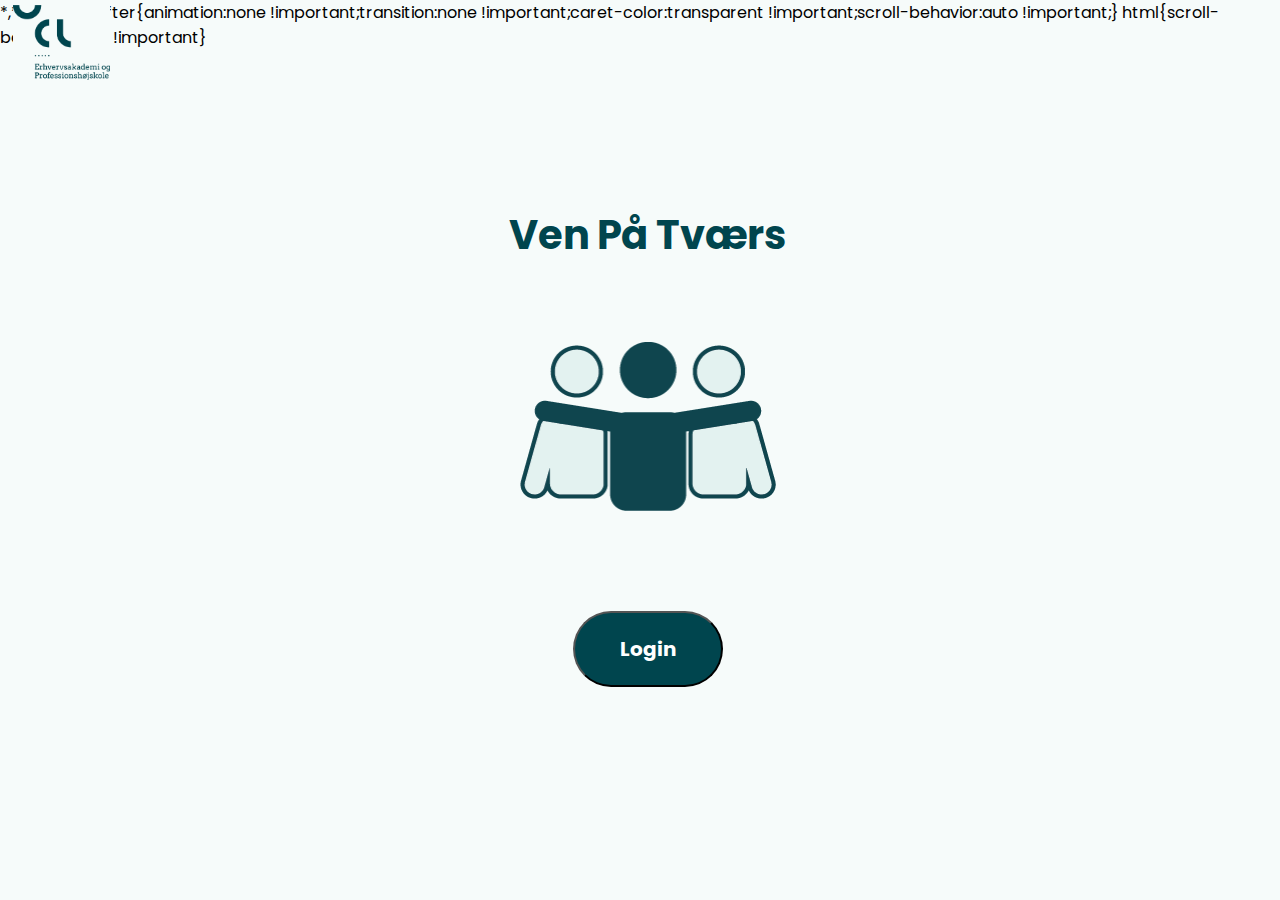
<file: forside.html>
<!--Fælles-->
<!DOCTYPE html>
<html lang="en">
<head>
    <meta charset="UTF-8">
    <meta http-equiv="X-UA-Compatible" content="IE=edge">
    <meta name="viewport" content="width=device-width, initial-scale=1.0">
    <link rel="stylesheet" href="forsidestyle.css">
    <link rel="preconnect" href="https://fonts.googleapis.com">
    <link rel="preconnect" href="https://fonts.gstatic.com" crossorigin>
    <link href="https://fonts.googleapis.com/css2?family=Poppins:wght@400;600;700&display=swap" rel="stylesheet"></head>
<body>
    <!-- Fælles -->
    <nav class="nav">
        <img class="logo" src="images/logo.png" >
    </nav>

    <main>
        <h1 class="h1" >Ven På Tværs </h1>
        <img class="produktLogo" src="images/logoYAS.png">
        <section>
            <button onclick="document.location='loginside.html'"class="button"><p>Login</p></button>
        </section>
    </main>
</body>
</html>
</file>
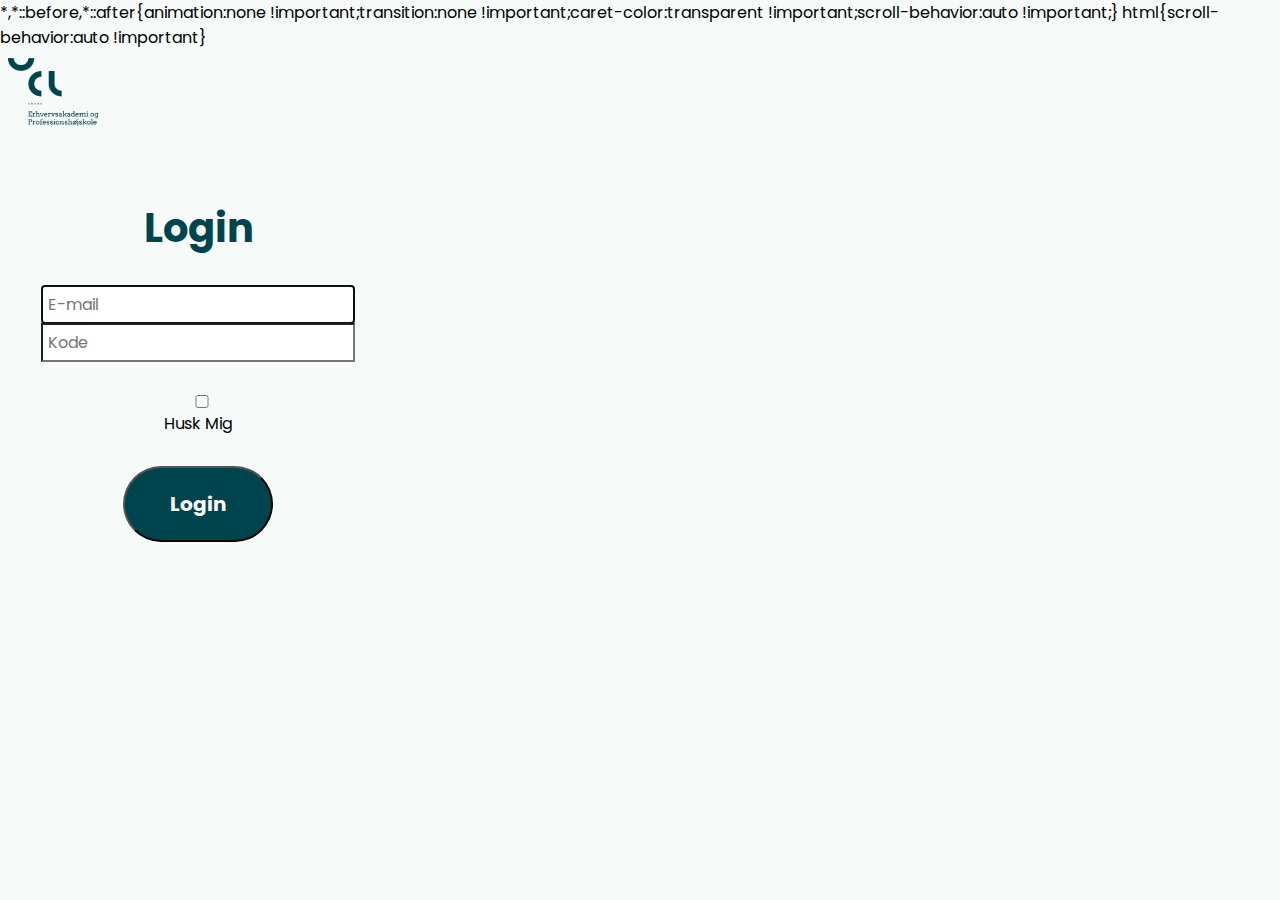
<file: loginside.html>
<!--Nicole og Jonas-->
<!DOCTYPE html>
<html lang="en">
<head>
    <meta charset="UTF-8">
    <meta http-equiv="X-UA-Compatible" content="IE=edge">
    <meta name="viewport" content="width=device-width, initial-scale=1.0">
    <link rel="stylesheet" href="loginside.css">
    <link rel="preconnect" href="https://fonts.googleapis.com">
    <link rel="preconnect" href="https://fonts.gstatic.com" crossorigin>
    <link href="https://fonts.googleapis.com/css2?family=Poppins:wght@400;600;700&display=swap" rel="stylesheet"></head>

</head>
<!-- Nicole -->
<nav>
    <img class="logo" src="images/logo.png" >
</nav>
<body>
  <div class="wrapper">
  <form class="form-signin">
    <h1 >Login </h1>
    <!-- Jonas -->
    <!-- Input felter til login (mail og kode) -->
    <input type="text" class="form-control" name="username" placeholder="E-mail" required="" autofocus="" />
    <input type="password" class="form-control" name="password" placeholder="Kode" required=""/>
    <label class="checkbox">
      <!-- "Nice to have" -->
      <input type="checkbox" value="remember-me" id="rememberMe" name="rememberMe"> Husk Mig
    </label>
    <!-- Nicole -->
    <!-- Videre knap -->
    <button onclick="document.location='thankyou.html'"class= "button">  <p>Login</p> </button>
  </form>
</div>

</body>
</html>
</file>
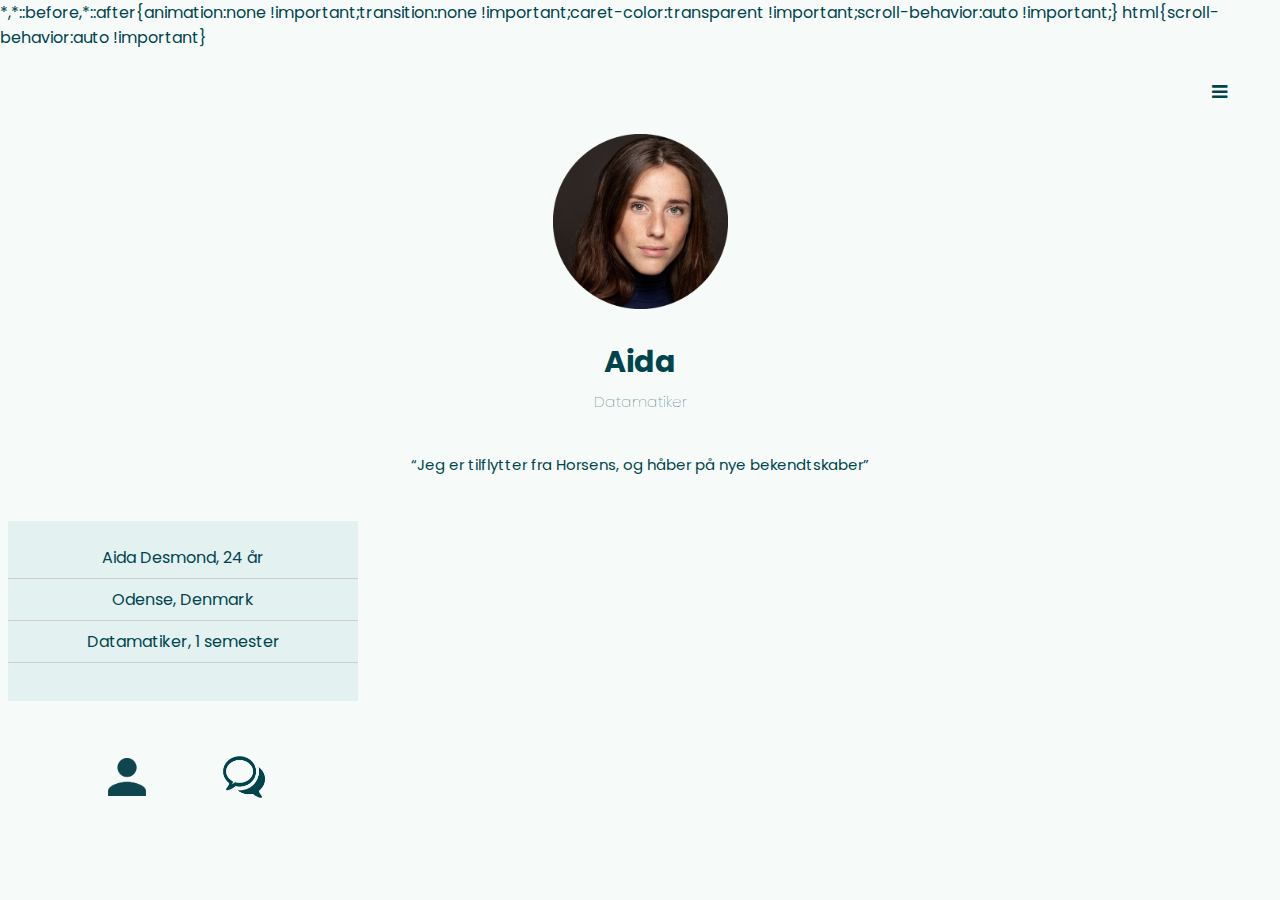
<file: profil.html>
<!--Nicole og Jonas-->
<!DOCTYPE html>
<html lang="en">
<head>
    <meta charset="UTF-8">
    <meta http-equiv="X-UA-Compatible" content="IE=edge">
    <meta name="viewport" content="width=device-width, initial-scale=1">
    <link rel="stylesheet" href="profil.css">
    <link rel="stylesheet" href="https://cdnjs.cloudflare.com/ajax/libs/font-awesome/4.7.0/css/font-awesome.min.css">
    <script type="text/javascript" src="profil.js"></script>
    <link rel="preconnect" href="https://fonts.googleapis.com">
    <link rel="preconnect" href="https://fonts.gstatic.com" crossorigin>
    <link href="https://fonts.googleapis.com/css2?family=Poppins:wght@400;600;700&display=swap" rel="stylesheet"></head>
</head>

<body>
    <!-- Top Navigation Menu -->
<div class="topnav">
  <a href="#home" class="active"></a>
  <!-- Navigation links-->
  <div id="myLinks">
    <a href="#">Rediger profil</a>
    <a href="#">Log ud</a>
  </div>
  <!-- "Hamburger menu" / "Bar icon" thats navigate links -->
  <a href="javascript:void(0);" class="icon" onclick="myFunction()">
    <i class="fa fa-bars"></i>
  </a>
</div>
    <main>

        <img class="produktLogo" src="images/aida.billede.png">

        <div class="header1">
          <p>Aida</p>
        </div>
        <div class="header2">
          <p>Datamatiker</p>
        </div>
        <div class="header3">
          <p>“Jeg er tilflytter fra Horsens, og håber på nye bekendtskaber”</p>
        </div>


        <div class="container">
          <ul class=separator>
            <li>Aida Desmond, 24 år</li>
            <li>Odense, Denmark</li>
            <li>Datamatiker, 1 semester</li>
            <li></li>
          </ul>
        </div>

        <nav>
          <div class="ikoner">
            <a href="Matches.html"> <img class="comments" src="images/comments.png" alt=""> </a>
          <a href="profil.html"> <img class="avatar" src="images/avatar.png" alt=""> </a>
          </div>
        </nav>


    </main>




</body>
</html>
</file>
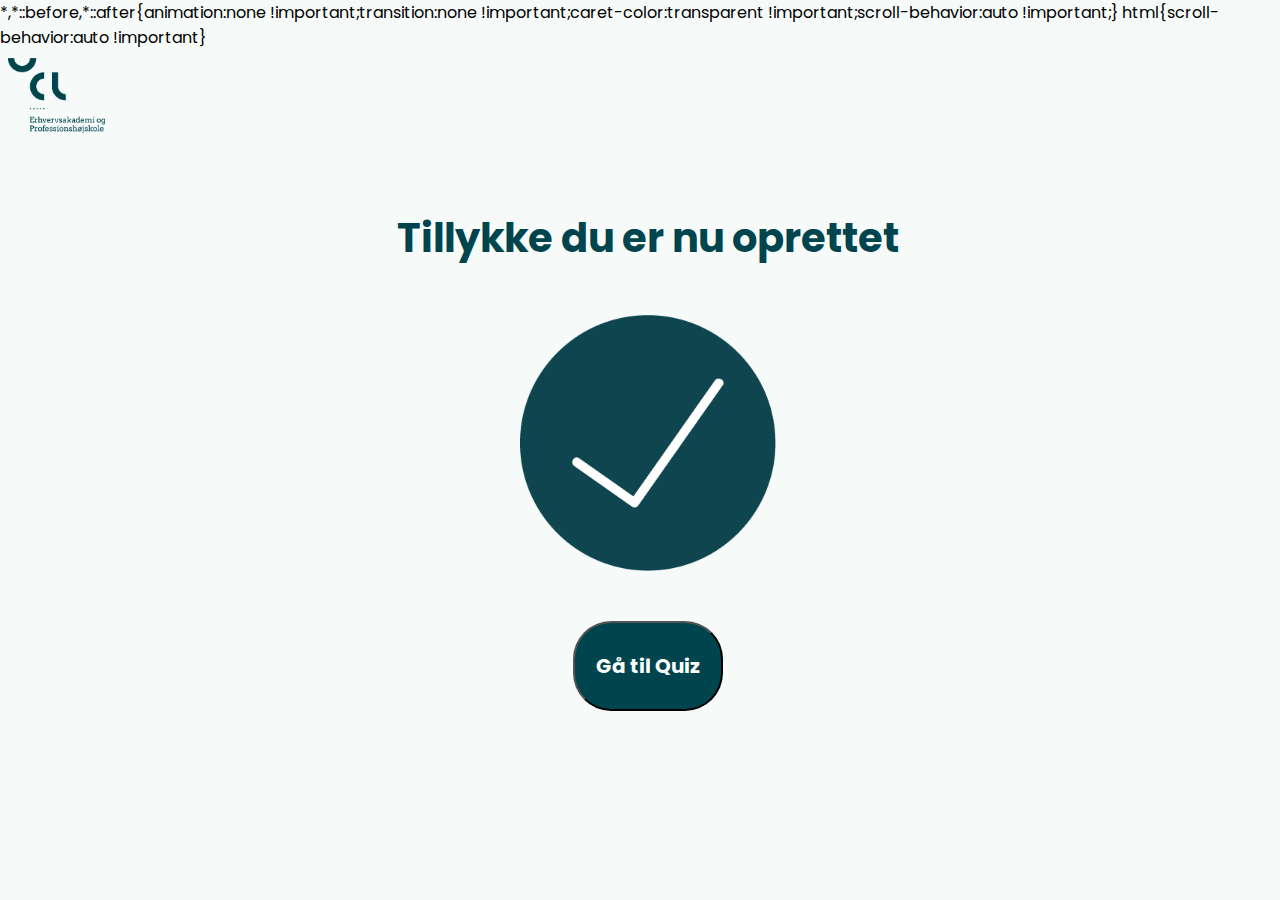
<file: thankyou.html>
<!--Nicole og Jonas-->
<!DOCTYPE html>
<html lang="en">
<head>
    <meta charset="UTF-8">
    <meta http-equiv="X-UA-Compatible" content="IE=edge">
    <meta name="viewport" content="width=device-width, initial-scale=1.0">
    <link rel="stylesheet" href="thankyou.css">
    <script src="thankyou.js"></script>
    <link rel="preconnect" href="https://fonts.googleapis.com">
    <link rel="preconnect" href="https://fonts.gstatic.com" crossorigin>
    <link href="https://fonts.googleapis.com/css2?family=Poppins:wght@400;600;700&display=swap" rel="stylesheet"></head>
  
</head>
<!-- Jonas -->
<body>
    <nav>
        <img class="logo" src="images/logo.png" >
    </nav>
    <main>
        <h1 >Tillykke du er nu oprettet </h1>
        <img class="produktLogo" src="images/tak.png">
<!-- Nicole -->
<!-- Denne knap skal linkes til profil -->
        <section>
            <button onclick="document.location='wouldYouRather.html'"class="button"> <p>Gå til Quiz</p> </button>

        </section>


        <iframe src="sound/applause.wav" allow="autoplay" style="display:none" id="myAudioo">
        </iframe>
 <!-- Audio er nice to have, i øjeblikket virker den ikke i google chrome-->
 <audio id="myAudio" controls autoplay>
   <source src="sound/applause.wav" type="audio/wav">
 </audio>


    </main>
</body>
</html>
</file>
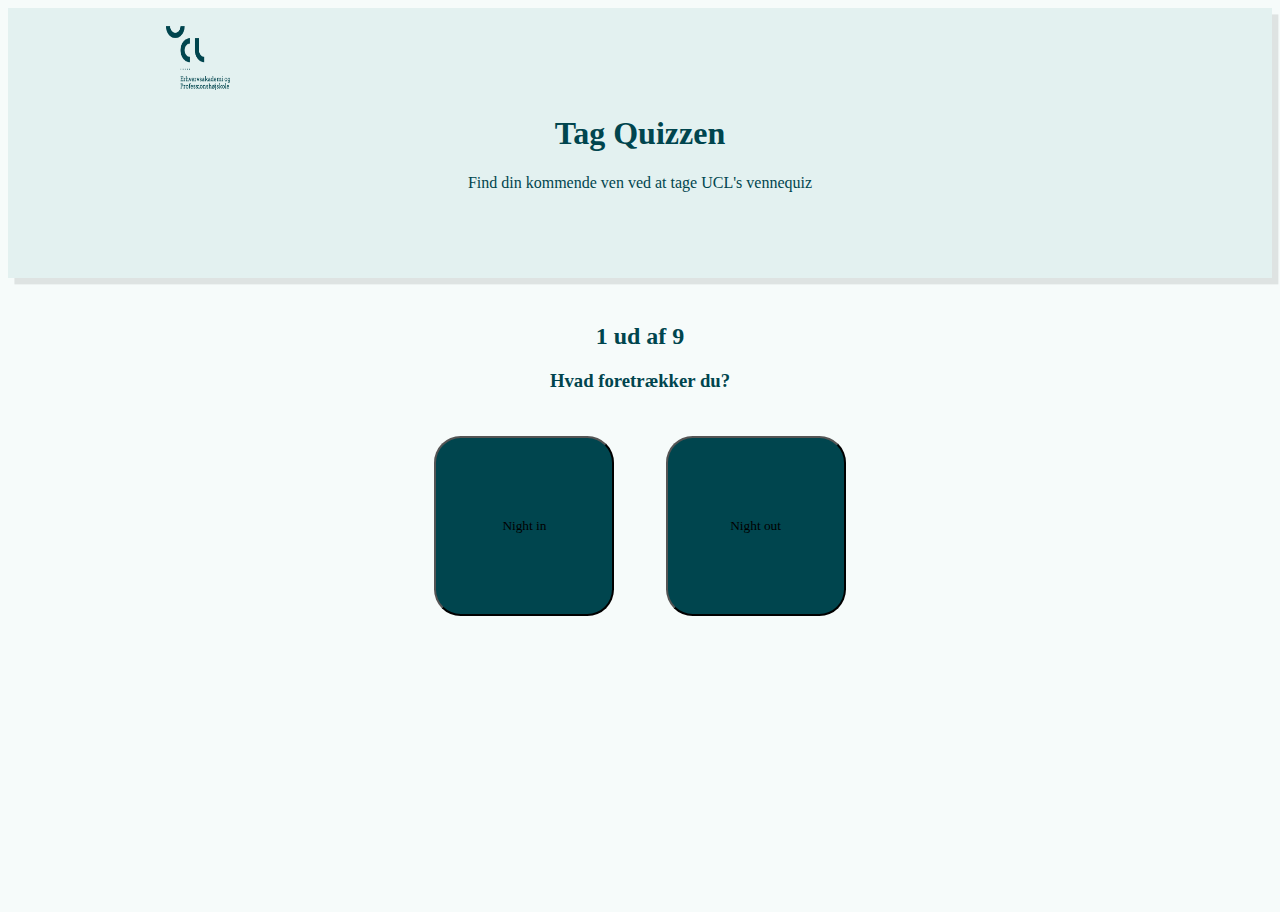
<file: wouldYouRather.html>
<!--Nadin-->

<!DOCTYPE html>
<html lang="en" dir="ltr">
  <head>
    <meta charset="UTF-8">
    <meta name="viewport" content="width=device-width, initial-scale=1.0">
    <script src="wouldYouRather.js"></script>
    <link rel="stylesheet" href="style.css">
  </head>

<body class="would-you-rather">
    <div class="info" id="quiz-info">
        <img class="logo" src="images/logo.png">
        <h1>Tag Quizzen</h1>
        <p>Find din kommende ven ved at tage UCL's vennequiz</p>
    </div>
    <div class="info" id="end-info">
        <img class="logo" src="images/logo.png">
        <h2>Tillykke du har matchet med en ven!</h2>
    </div>
    <div class="content" id="quiz-content">
        <div id="progress">
            <h2 id="quiz-text-progress">x ud af y</h2>
        </div>
        <div>
            <h3 id="quiz-question">Hvad foretrækker du?</h3>
            <div id="questions">
                <button id="quiz-a1" class="quiz-button">a1</button>

                <p>ELLER</p>

                <button id="quiz-a2" class="quiz-button">a2</button>
            </div>
        </div>
    </div>
    <div class="content" id="end-content">
        <p>Du og din ven har disse interesser tilfælles:</p>
        <div id="end-answers"></div>
        <button class="bottom-button" onclick="document.location='Matches.html'"class= "button">  <p>Login</p> </button>

    </div>
</body>

</html>
</file>
<file: forsidestyle.css>
/*Fælles*/
*{
  display: flex;
  flex-direction: column;
  width: 100%;
  background: #F6FBFA;
  font-family: "Poppins";
}


/* change the font weight on h1 to bold*/

main .h1 {
  text-align: center;
  font-size: 40px;
  font-weight: 700;
  color: rgb(0, 69, 78);
}

.nav {
  margin-bottom: 40px;
}

.logo {
  margin-top: 25px;
  margin-left: 5px;
  width: 97px;
  height: 75px;
  position: absolute;
  top: -20px;
  border: 3px;
}

.produktLogo{
  width: 256px;
  height: 169px;
  align-self: center;
  margin-top: 50px;
}

main{
  margin-top: 80px;
}

section{
  margin-top: 100px;
  text-align: center;
}


.button {
  align-self: center;
  width: 150px;
  background: rgb(0, 69, 78);
  border-radius: 38px;
  transition: background 0.25s ease-in-out 0s;
  color: white;
  font-weight: 700;

}
.button:hover {
  background: rgba(0, 69, 78, 0.7);
}
.button:active {
  background: none;
}

.button p{
  font-size: 20px;
  text-align: center;
  background-color: #00454E;
}
</file>
<file: loginside.css>
/*Nicole og Jonas*/
*{
  display: flex;
  flex-direction: column;
  width: 100%;
  font-family: "Poppins";
  background-color: #F6FBFA;
  font-family: Poppins;
}

h1 {
  text-align: center;
  font-weight: 700;
  font-size: 40px;
  color: #00454E;
  font-family: Poppins;
}


.logo {
  width: 90px;
  height: 68px;
}

section{
  margin-top: 200px;
  text-align: center;
}

.wrapper {
	margin-top: 30px;
  margin-bottom: 80px;
}



.form-signin {
  max-width: 300px;
  padding: 15px 40px 40px;
}

.form-signin-heading,
.checkbox {
	margin-bottom: 30px;
}

.checkbox {
	font-family: poppins;
  text-align: center;
}

.form-control {
	position: relative;
	font-size: 16px;
	height: auto;
	padding: 5px;
  align-self: center;
  background-color: #FFFF;
}

input[type="text"] {
	margin-bottom: -1px;
	border-bottom-left-radius: 0;
	border-bottom-right-radius: 0;
}

input[type="password"] {
	margin-bottom: 30px;
	border-top-left-radius: 0;
	border-top-right-radius: 0;
}


.button {
  align-self: center;
  width: 150px;
  background: rgb(0, 69, 78);
  border-radius: 38px;
  transition: background 0.25s ease-in-out 0s;
  color: white;
  font-weight: 700;
}

.button p{
  font-size: 20px;
  text-align: center;
  background-color: #00454E;
}

.button:hover {
  background: rgba(0, 69, 78, 0.7);
}
.button:active {
  background: none;
}

@media (min-width: 1300px){
  .wrapper {
    align-items: center;
  }

.logo {
  display: block;
  float: left;
  }
}
</file>
<file: profil.css>
/*Nadin*/
*{
  display: flex;
  flex-direction: column;
  background: #F6FBFA;
  color: rgb(0, 69, 78);
  font-family: "Poppins";
}


h1 {
  text-align: center;
  font-weight: 700;
  font-size: 40px;
  color: rgb(0, 69, 78);
  padding: auto;
}

.logo {
  width: 97px;
  height: 75px;
}

.plus {
  width: 30px;
  height: 30px;
  margin-left: 300px;
}

.produktLogo {
  width: 175px;
  height: 175px;
  align-self: center;
  padding-top: 36px;
}

.header1 {
  font-family: "Poppins";
  font-size: 30px;
  text-align: center;
  font-weight: bold;
}


.header2 {
  font-family: "Poppins";
  font-size: 15px;
  text-align: center;
  margin-top: -40px;
  font-weight: lighter;
}


.header3 {
  font-family: "Poppins";
  font-size: 15px;
  text-align: center;
  color: rgb(0, 69, 78);
  padding-right: 40px;
  padding-left: 40px;
  padding-bottom: 20px;
  margin: 10px;
}



.lines {
  width: 190%;
  height: 50px;
  position: relative;
  color: black;
  background-position: center;

}

.lines::after, .lines::before{
    content:'';
    position: absolute;
    margin: auto;
    height: 2px;
    background: black;
    width: 45%;
    top:45%;
}

.container{
    position: relative;
    width: 350px;
    height: 180px;
    text-align: center;
    background-color: #E3F1F0;
}


section{
  margin-top: 200px;
  text-align: center;
  background-color: #E3F1F0;
}


ul.separator {
  list-style: none;
  padding: 0;
  width: 100%;
}


ul.separator li {
  padding: .5em 0;
  border-bottom: 1px solid #CCC;
  background-color: #E3F1F0;
}

ul.separator li:last-child {
  border-bottom: 0;
  background-color: #E3F1F0;
}

.ikoner {
  margin-top: 20px;

}


.comments {
  background-size: cover;
  background-position: center;
  background-repeat: no-repeat;
  height: 42px;
  width: 42px;
  margin-left: 215px;
  margin-top: 35px;
}

.avatar {
  background-size: cover;
  background-position: center;
  background-repeat: no-repeat;
  height: 38px;
  width: 38px;
  margin-left: 100px;
  margin-top: -40px;
}



.mobile-container {
  max-width: 480px;
  margin: auto;
  background-color: #00454E;
  height: 500px;
  color: white;
}

.topnav {
  overflow: hidden;
  background-color: #00454E;
  position: relative;
}

.topnav #myLinks {
  display: none;
}

.topnav a {
  color: #00454E;
  padding: 20px;
  text-decoration: none;
  font-size: 18px;
  display: block;
  text-align: right;
}

.topnav a.icon {
  background: #F6FBFA;
  display: block;
  position: absolute;
  right: 25px;
}

.topnav a:hover {
  color: #F9E054;
}

.active {
  background-color: #F6FBFA;
  color: white;
}
</file>
<file: thankyou.css>
/* Nicole */
*{
  display: flex;
  flex-direction: column;
  width: 100%;
  font-family: "Poppins";
  background-color: #F6FBFA;
}
/* Jonas */
    .logo {
    width: 97px;
    height: 75px;
  }

/* "Tillykke, du er nu oprettet" */
  h1 {
    margin-top: 75px;
    text-align: center;
    font-weight: 700;
    font-size: 40px;
    color: rgb(0, 69, 78);
  }

/* Eget design confirmation logo */
  .produktLogo{
    width: 256px;
    height: 256px;
    align-self: center;
    margin-top: 20px;
  }
  
  audio {
display: none;
  }

/* Nicole */
  .button {
    align-self: center;
    width: 150px;
    margin-top: 50px;
    margin-bottom: 0px;
    padding: 8px 16px;
    background: rgb(0, 69, 78);
    border-radius: 38px;
    transition: background 0.25s ease-in-out 0s;
    font-weight: 700;
    font-size: 16px;
    color: white;
    text-align: center;
  }
  .button:hover {
    background: rgba(0, 69, 78, 0.7);
  }
  .button:active {
    background: none;
  }

/* Tekst paragraph inde i knappen (den er stylet for sig for at fjerne baggrund) */
 .button p {
    text-align: center;
    font-size: 20px;
    width: 100%;
    background-color: #00454E;
  }
  .button p:hover {
    background: rgba(0, 69, 78, 0.7);
  }
  .button p:active {
    background: none;
  }
</file>
<file: style.css>
/*Nadin*/
*{
 font-family: "Poppins";
}

.logo {
    width: 4rem;
    height: 4rem;
    margin-right: 70%;
}

.would-you-rather {
    width: auto;
    text-align: center;
    background-color: #f6fbfa;
    color: #00454e;
    font-family: "Poppins";
}

.would-you-rather h1 {
    color: #00454e;
    font-family: 'Poppins';
    font-weight: 700;
}


.would-you-rather .quiz-button .txt{
    color: #00454e;
    font-family: "Poppins";
}

.would-you-rather .info {
    height: 26vh;
    background-color: #e3f1f0;
    padding-top: 2vh;
    padding-bottom: 2vh;
    margin-bottom: 1vh;
    box-shadow: 0.4rem 0.4rem rgba(0, 0, 0, 0.096);
    font-family: "Poppins";
}

.would-you-rather .content {
    background-color: #f6fbfa;
    padding-top: 1rem;
    padding-bottom: 1rem;
    height: 65vh;
    color: #00454e;
    font-family: "Poppins";

}

.would-you-rather .quiz-button {
    border-radius: 2em;
    height: 20vh;
    width: 20vh;
    margin: 2vw;
    background-color: #00454e;
    font-family: "Poppins";

}


.would-you-rather .quiz-button:hover {
    background-color: #066e7c;
}

.would-you-rather .quiz-button:active{
    background-color: #066e7c;

}


.would-you-rather #end-answers {
    background-color: #00454e;
    width: 64vw;
    text-align: center;
    border-radius: 0.9em;
    padding-top: 1vh;
    padding-bottom: 1vh;
    margin: 0 auto;
    box-shadow: 0.4rem 0.4rem rgba(0, 0, 0, 0.096);
}

.would-you-rather #end-answers .final-answer {
    color: white;
    font-size: 20px;
    font-family: "Poppins";
}

.bottom-button {
    align-self: center;
    width: 150px;
    background: rgb(0, 69, 78);
    border-radius: 38px;
    transition: background 0.25s ease-in-out 0s;
    color: white;
    font-weight: 700;
    font-size: 20px;
    margin-top: 50px;
    margin-bottom: 50px;
}

@media (max-width: 600px) {
    .would-you-rather .quiz-button {
        height: 40vw;
        width: 60vw;
        color: white;
        font-size: 20px;
        font-family: "Poppins";
    }
}
</file>
